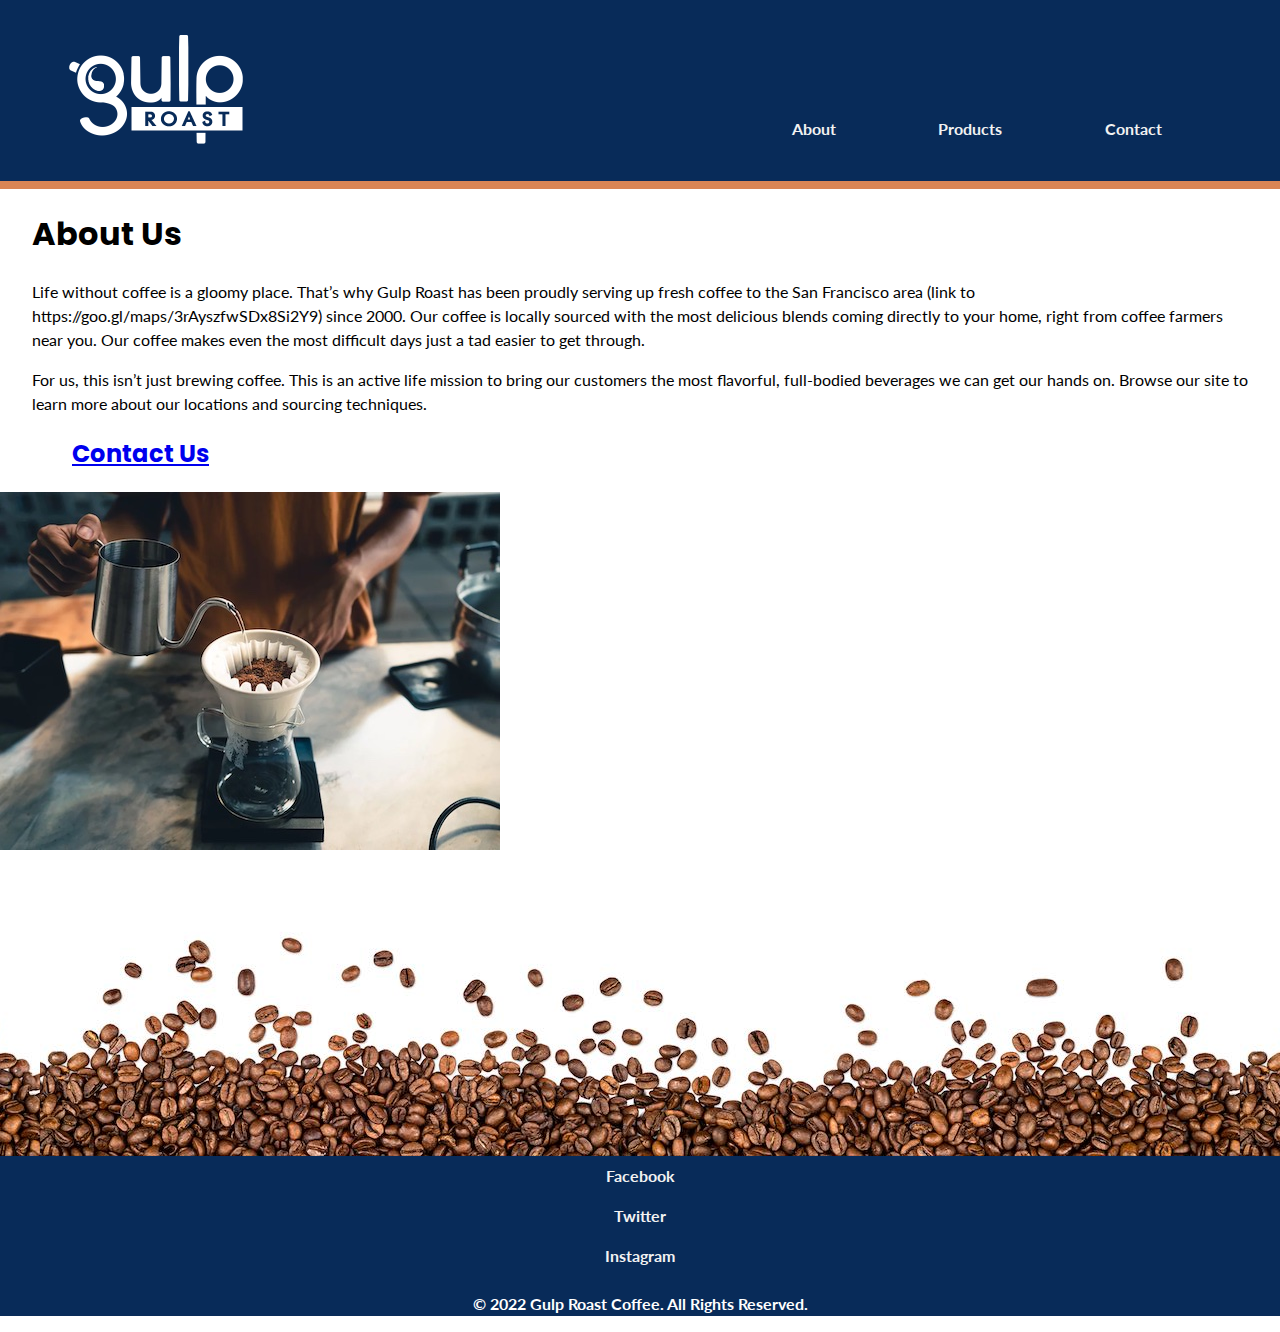
<file: index.html>
<!DOCTYPE html>
<html>
<head>
  <link href="css/styles.css" rel="stylesheet">
  <link rel="stylesheet" href="https://cdnjs.cloudflare.com/ajax/libs/font-awesome/6.3.0/css/all.min.css" integrity="sha512-SzlrxWUlpfuzQ+pcUCosxcglQRNAq/DZjVsC0lE40xsADsfeQoEypE+enwcOiGjk/bSuGGKHEyjSoQ1zVisanQ==" crossorigin="anonymous" referrerpolicy="no-referrer">
  <meta charset="UTF-8">
<meta http-equiv="X-UA-Compatible" content="IE=edge">
<meta name="viewport" content="width=device-width, initial-scale=1.0">
<link rel="preconnect" href="https://fonts.googleapis.com">
<link rel="preconnect" href="https://fonts.gstatic.com" crossorigin>
<link href="https://fonts.googleapis.com/css2?family=Poppins:wght@700&display=swap" rel="stylesheet">
<link rel="preconnect" href="https://fonts.googleapis.com">
<link rel="preconnect" href="https://fonts.gstatic.com" crossorigin>
<link href="https://fonts.googleapis.com/css2?family=Lato&display=swap" rel="stylesheet">
</head>
<body>
<header class="topbar">
      <section class="logo"><img src="media/images/gulp-logo-light.png" alt="Gulp Roast" width="200"></section>
    <nav>
      <ul>
        <li><a href="index.html"><span aria-hidden="true" class="fa-solid fa-pen-nib"></span> About</a></li>
        <li><a href="products-page.html"><span aria-hidden="true" class="fa-solid fa-c"></span> Products</a></li>
        <li><a href="contact.html"><span aria-hidden="true" class="fa-solid fa-phone"></span> Contact</a></li>
    </nav>
  </header>
  <div class="mainbackground">
  <article>
    <h1>About Us</h1>
  
    <p>Life without coffee is a gloomy place. That’s why Gulp Roast has been proudly serving up fresh coffee to the San Francisco area (link to https://goo.gl/maps/3rAyszfwSDx8Si2Y9) since 2000. Our coffee is locally sourced with the most delicious blends coming directly to your home, right from coffee farmers near you. Our coffee makes even the most difficult days just a tad easier to get through.</p>
  
    <p>For us, this isn’t just brewing coffee. This is an active life mission to bring our customers the most flavorful, full-bodied beverages we can get our hands on. Browse our site to learn more about our locations and sourcing techniques.</p>
    <ul>
  <h2>
    <div class="button"><a href="https://uxuicurriculum.wixsite.com/gulproast/contact"   class="buttonlink">Contact Us</a>
    </div>
    </article>
      
    <picture class="aboutimg">
      <source srcset="media/images/gulp-pouring-coffee-horizontal.jpg" media="(min-width: 992px)" width="500">
      <source srcset="media/images/gulp-pouring-coffee-vertical.jpg" media="(min-width: 768px)" height="436">
      <img src="media/images/gulp-pouring-coffee-horizontal-sm.jpg" alt="The image shows a person making pour-over coffee." width="372">
  </picture>
</div>
<footer>
  <nav>
          <a href=https://www.facebook.com> Facebook
              </a>
              <a href=https://www.twitter.com>Twitter
              </a>
                      <a href=https://www.instagram.com> Instagram
                        </a>               
    </nav>
    <p> © 2022 Gulp Roast Coffee. All Rights Reserved.</p>
</footer>
</body>
</html>
</file>
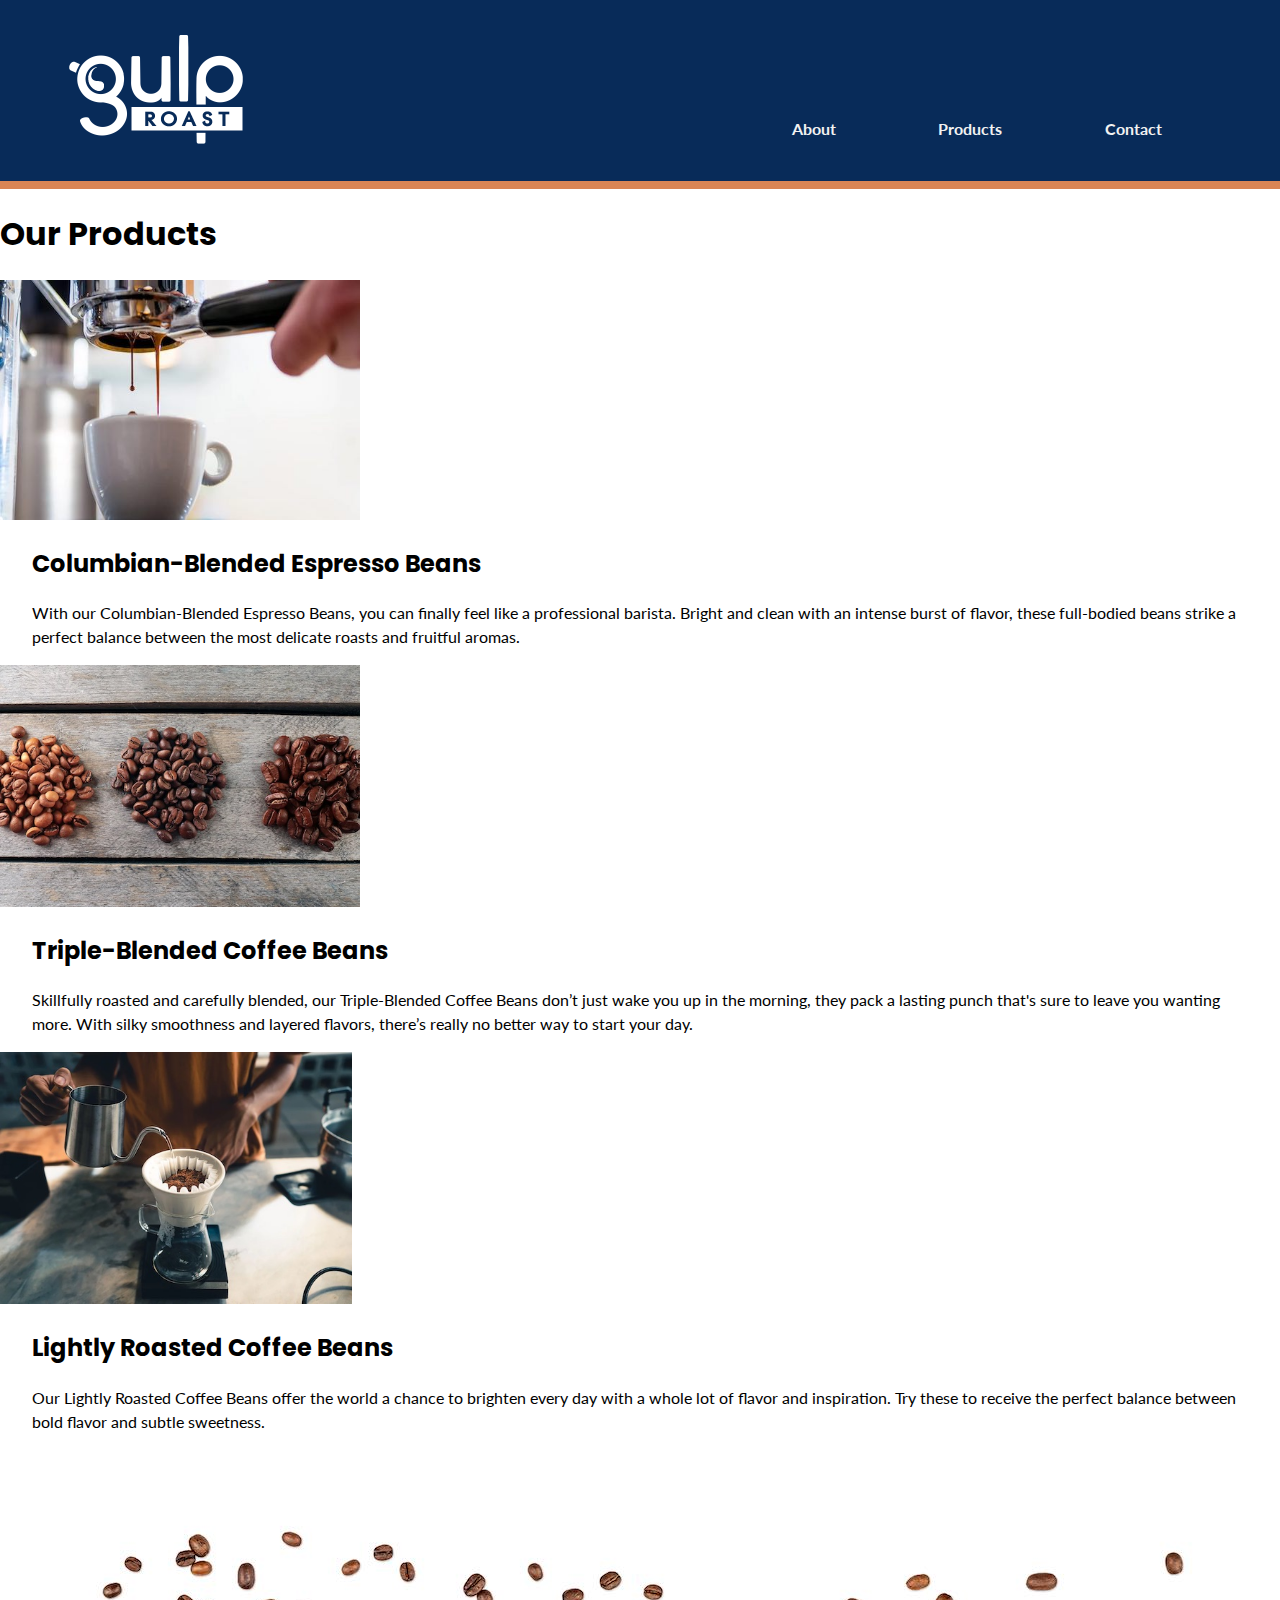
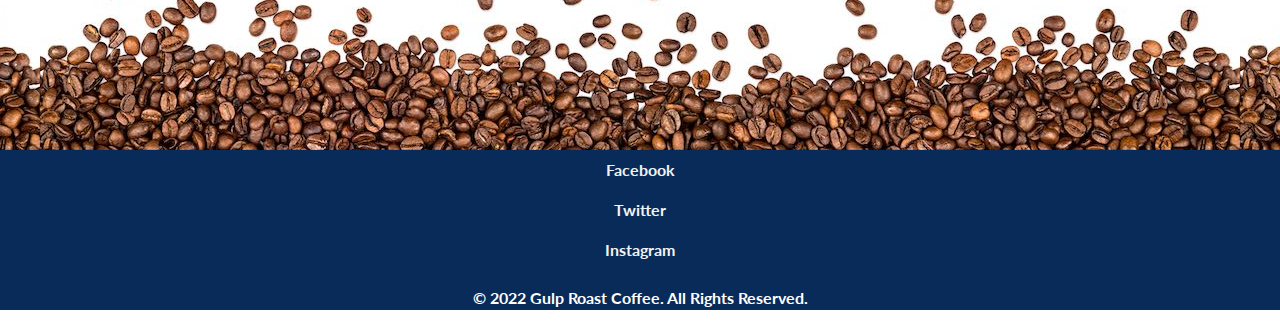
<file: products-page.html>
<!DOCTYPE html>
<html lang="en">
 <head>
    <link href="css/styles.css" rel="stylesheet">
    <link rel="stylesheet" href="https://cdnjs.cloudflare.com/ajax/libs/font-awesome/6.3.0/css/all.min.css" integrity="sha512-SzlrxWUlpfuzQ+pcUCosxcglQRNAq/DZjVsC0lE40xsADsfeQoEypE+enwcOiGjk/bSuGGKHEyjSoQ1zVisanQ==" crossorigin="anonymous" referrerpolicy="no-referrer">
  <meta charset="UTF-8">
<meta http-equiv="X-UA-Compatible" content="IE=edge">
<meta name="viewport" content="width=device-width, initial-scale=1.0">
<link rel="preconnect" href="https://fonts.googleapis.com">
<link rel="preconnect" href="https://fonts.gstatic.com" crossorigin>
<link href="https://fonts.googleapis.com/css2?family=Poppins:wght@700&display=swap" rel="stylesheet">
<link rel="preconnect" href="https://fonts.googleapis.com">
<link rel="preconnect" href="https://fonts.gstatic.com" crossorigin>
<link href="https://fonts.googleapis.com/css2?family=Lato&display=swap" rel="stylesheet">
 </head>
 <body>
 <header class="topbar">
    <section class="logo"><img src="media/images/gulp-logo-light.png" alt="Gulp Roast" width="200"></section>
  <nav>
    <ul>
      <li><a href="index.html"><span aria-hidden="true" class="fa-solid fa-pen-nib"></span> About</a></li>
      <li><a href="products-page.html"><span aria-hidden="true" class="fa-solid fa-c"></span> Products</a></li>
      <li><a href="contact.html"><span aria-hidden="true" class="fa-solid fa-phone"></span> Contact</a></li>
  </nav>
</header>

<div class="mainbackground">
    <h1 class="ourproducts">Our Products</h1>
  <div class="productscontainer">
      <div class="productimg1">
        <picture>
          <source srcset="media/images/gulp-espresso.jpg" media="(min-width: 992px)" width="360">
          <source srcset="media/images/gulp-espresso.jpg" media="(min-width: 768px)" width="352">
          <img src="media/images/gulp-espresso.jpg" alt="A small, white cup filling with espresso." width="320">
        </picture>
      </div>
        <article class="productdscrpt1">
          <h2 class="producttitle">Columbian-Blended Espresso Beans</h2>
          <p class="producttext">With our Columbian-Blended Espresso Beans, you can finally feel like a professional barista. Bright and clean with an intense burst of flavor, these full-bodied beans strike a perfect balance between the most delicate roasts and fruitful aromas.</p>
        </article>
      <div class="productimg2">
        <picture>
          <source srcset="media/images/gulp-coffee-beans.jpg" media="(min-width: 992px)" width="360">
          <source srcset="media/images/gulp-coffee-beans.jpg" media="(min-width: 768px)" width="352">
          <img src="media/images/gulp-coffee-beans.jpg" alt="Three neat piles of coffee beans with colors ranging from light to dark." width="320">
        </picture>
      </div>
        <article class="productdscrpt2">
          <h2 class="producttitle">Triple-Blended Coffee Beans</h2>
          <p class="producttext">Skillfully roasted and carefully blended, our Triple-Blended Coffee Beans don’t just wake you up in the morning, they pack a lasting punch that's sure to leave you wanting more. With silky smoothness and layered flavors, there’s really no better way to start your day.</p>
        </article>
      <div class="productimg3">
        <picture>
          <source srcset="media/images/gulp-pouring-coffee-horizontal.jpg" media="(min-width: 1286px)" width="360">
          <source srcset="media/images/gulp-pouring-coffee-horizontal.jpg" media="(min-width: 768px)" width="352">
          <img src="media/images/gulp-pouring-coffee-horizontal.jpg" alt="The image shows a person pouring hot water over coffee grounds." width="320">
        </picture>
      </div>
        <article class="productdscrpt3">
          <h2 class="producttitle">Lightly Roasted Coffee Beans</h2>
          <p class="producttext">Our Lightly Roasted Coffee Beans offer the world a chance to brighten every day with a whole lot of flavor and inspiration. Try these to receive the perfect balance between bold flavor and subtle sweetness.</p>
        </article>
  </div>
  <!--products container end-->
  </div>
    <!--Footer-->
    <footer>
        <nav>
                <a href=https://www.facebook.com> Facebook
                    </a>
                    <a href=https://www.twitter.com>Twitter
                    </a>
                            <a href=https://www.instagram.com> Instagram
                              </a>               
          </nav>
          <p> © 2022 Gulp Roast Coffee. All Rights Reserved.</p>
    </footer>
</body>
    </html>
</file>
<file: css/styles.css>
body {
    background-color: #FFFFFF;
    font-family: Lato, sans-serif;
    line-height: 1.5;
    margin: 0rem;
    padding: 0rem;
  }
  article {
    padding: 0rem 2rem;
  }
  h1,
  h2 {
    font-family: Poppins, serif;
  }
  .mainbackground {
    background: #FFFFFF url("../media/images/gulp-bottom-beans.jpg") repeat-x bottom;
    padding-bottom: 300px;
  }
  /* center the H1 and the navbar on the page */
  .topbar {
    text-align: center;
    display: flex;
    flex-direction: column;
    background-color: #082B59;
    color: #FFFFFF;
    border-bottom: 0.5rem solid #D98555;
  }
  .logo {
    display: flex;
    justify-content: center;
    margin: 0.5rem;
    padding: 0rem 2rem;
  }
 
  /* add some padding to get the text off the edges of the page */
 
  
  a:hover {
    color: #2B2B29;
    text-decoration: none;
  }
  
  
  /* navbar styling */
  
  /* turn off bullets and remove space on our navigation only, add a bottom border for some color */
  nav ul {
    margin: 0;
    padding: 1rem;
    list-style-type: none;
  }
  /* make the navbar go horizontal */
 
  /* display: block for big clickable areas, padding to give us more space between nav items */
  nav a {
    font-weight: bold;
    text-decoration: none;
    color: #f2f2f2;
    padding: 0.5rem 1rem;
    display: block;
  }
    
  img {
    display: center;
    max-width: 100%;
  }
  
  footer {
    text-align:center;
    background-color:#082B59;
    font-weight: bold;
    text-decoration: none;
    color: white;
    margin: 0rem;
    padding: 0rem;
  }
  @media (min-width: 768px) {

.topbar {
  display: grid;
  grid-template-columns: repeat(8, auto);
  grid-template-rows: repeat(2, auto);
  padding: 1rem;
}
.logo {
  grid-row: 1/2;
  grid-column: 4/6;
}
nav ul {
  display: flex; 
  flex-direction: row;
  justify-content: space-evenly;
}
.topbar nav {
  grid-row: 2/3;
  grid-column: 3/7;
}
}

@media (min-width: 992px) {
  .topbar {
    display: grid;
    grid-template-columns: repeat(12, auto);
    grid-template-rows: repeat(2, auto);
    padding: 1rem;
  }
  .logo {
    grid-row: 1/3;
    grid-column: 1/3;
    display: flex;
    justify-content: flex-start;
  }
  .topbar nav {
    grid-row: 2/3;
    grid-column: 8/13;
  }

  }
</file>
